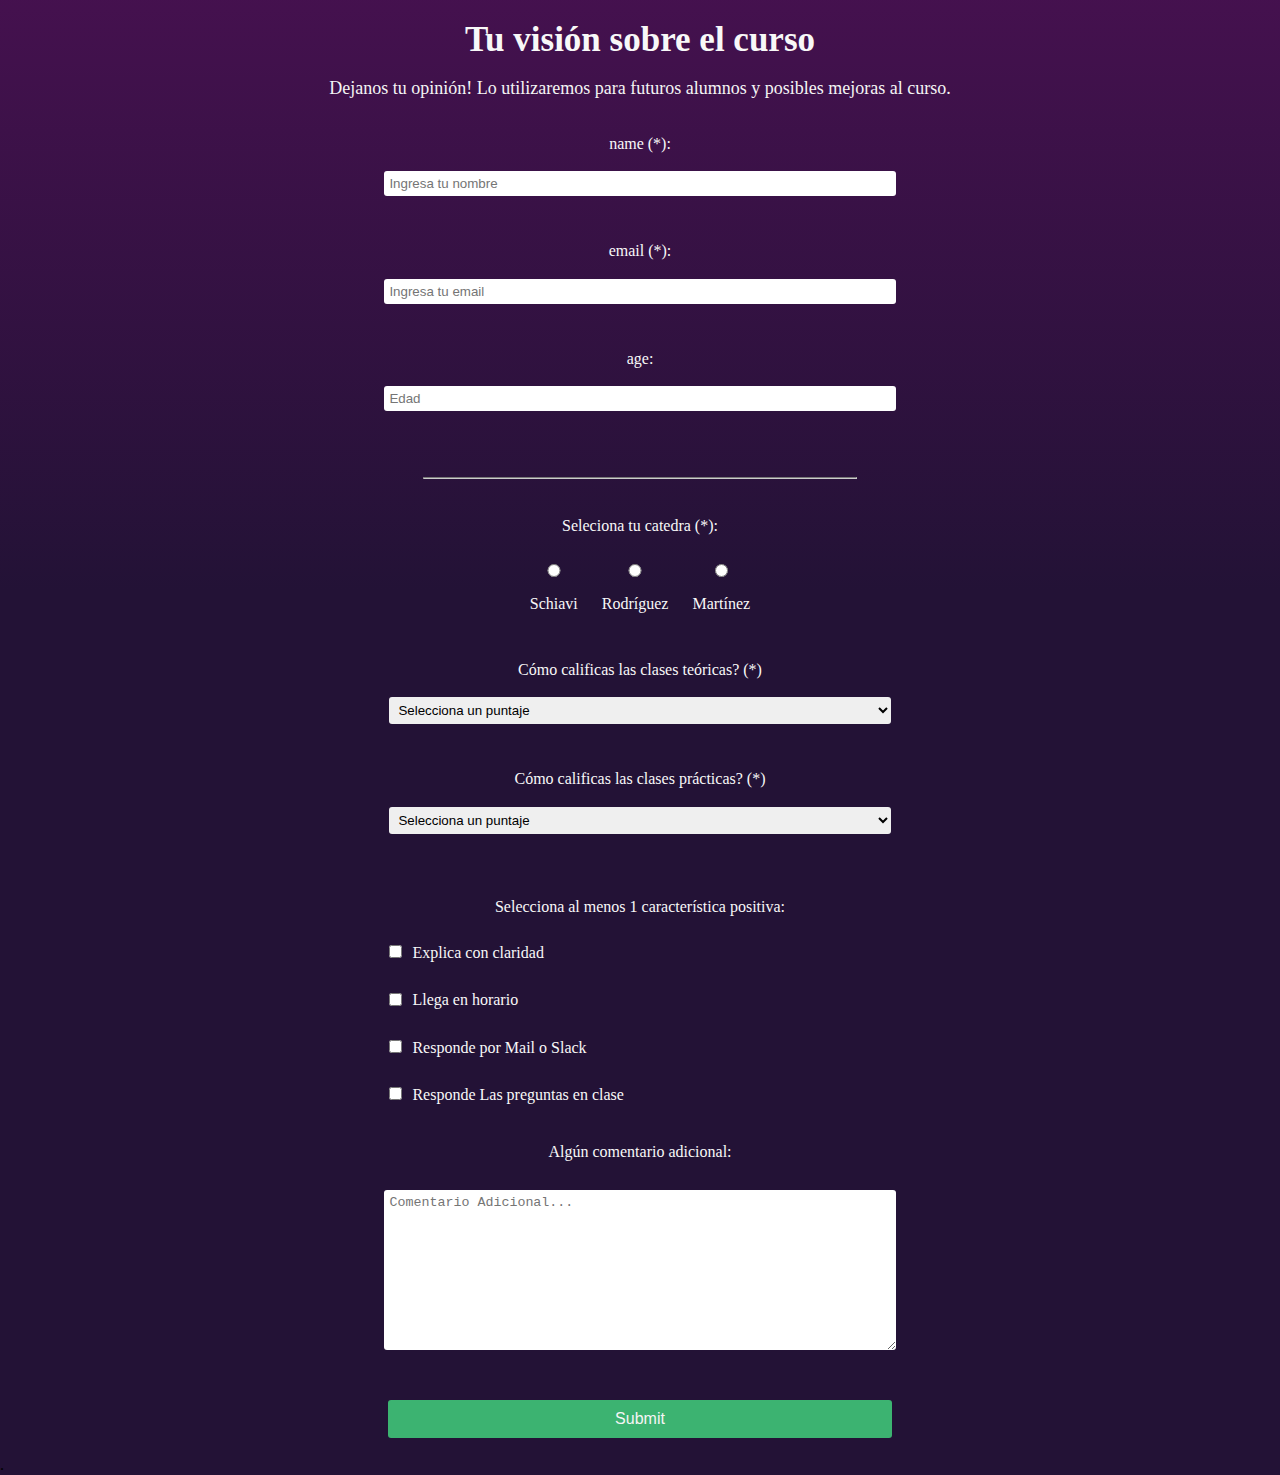
<file: Survey-Form/index.html>
<!DOCTYPE html>
<html lang="en">
<head>
    <meta charset="UTF-8">
    <meta http-equiv="X-UA-Compatible" content="IE=edge">
    <meta name="viewport" content="width=device-width, initial-scale=1.0">
    <link rel="stylesheet" href="styles.css">
    <title>Survey Form</title>
</head>
<div class="container">
    <body>
        <h1 id="title">Tu visión sobre el curso</h1>
        <p id="description">Dejanos tu opinión! Lo utilizaremos para futuros alumnos y posibles mejoras al curso.</p>
        <form id="survey-form" action="submit">
            <fieldset id="personal-info">
                <label id="name-label" for="name">name (*): <input placeholder="Ingresa tu nombre" id="name" name="name" type="text" value="" required/></label>
                <label id="email-label" for="email">email (*): <input placeholder="Ingresa tu email" id="email" name="email" type="email" value="" required/></label>
                <label id="number-label" for="number">age: <input placeholder="Edad" id="number" name="age" type="number" value="" min="18" max="120"/></label>
            </fieldset>
            <hr>
            <fieldset class="class-questions">
                <label id="select-label" for="">Seleciona tu catedra (*): <br>
                    <label class="select-class" for="first-class"><input id="first-class" class="select-input" type="radio" value="Schiavi" name="cathedra"/>Schiavi</label>
                    <label class="select-class" for="second-class"><input id="second-class" class="select-input" type="radio" value="Rodriguez" name="cathedra"/>Rodríguez</label>
                    <label class="select-class" for="third-class"><input id="third-class" class="select-input" type="radio" value="Rodriguez" name="cathedra"/>Martínez</label>
                </label>
                <label for="dropdown-theory">Cómo calificas las clases teóricas? (*)
                    <select name="theoric-question" id="dropdown" required>
                        <option selected disabled value="">Selecciona un puntaje</option>
                        <option value="1">1</option>
                        <option value="2">2</option>
                        <option value="3">3</option>
                        <option value="4">4</option>
                        <option value="5">5</option>
                    </select>
                </label>
                <label for="dropdown-practice"> Cómo calificas las clases prácticas? (*)
                    <select name="practice-question" id="dropdown-practice" required>
                        <option selected disabled value="">Selecciona un puntaje</option>
                        <option value="1">1</option>
                        <option value="2">2</option>
                        <option value="3">3</option>
                        <option value="4">4</option>
                        <option value="5">5</option>
                    </select>
                </label>
            </fieldset>
            <fieldset class="class-questions">
                <div class="last-question">
                    <label for="">Selecciona al menos 1 característica positiva:</label>
                    <label class="checkbox-label" for="op1"><input type="checkbox" name="Brightness" id="op1" value="clarity"/>Explica con claridad</label>
                    <label class="checkbox-label" for="op2"><input type="checkbox" name="punctual" id="op2" value="punctual"/>Llega en horario</label>
                    <label class="checkbox-label" for="op3"><input type="checkbox" name="online-fast-response" id="op3" value="mail-response"/>Responde por Mail o Slack</label>
                    <label class="checkbox-label" for="op4"><input type="checkbox" name="class-fast-response" id="op4" value="class-respose"/>Responde Las preguntas en clase</label>
                </div>
                <label id="comment-title" for="comment">Algún comentario adicional:</label>
                <label for=""><textarea name="" id="comment" cols="30" rows="10" placeholder="Comentario Adicional..."></textarea></label>
            </fieldset>
            <input id="submit" type="submit"/>
        </form>
    </body>
    <footer>.
    </footer>
</div>
</html>
</file>
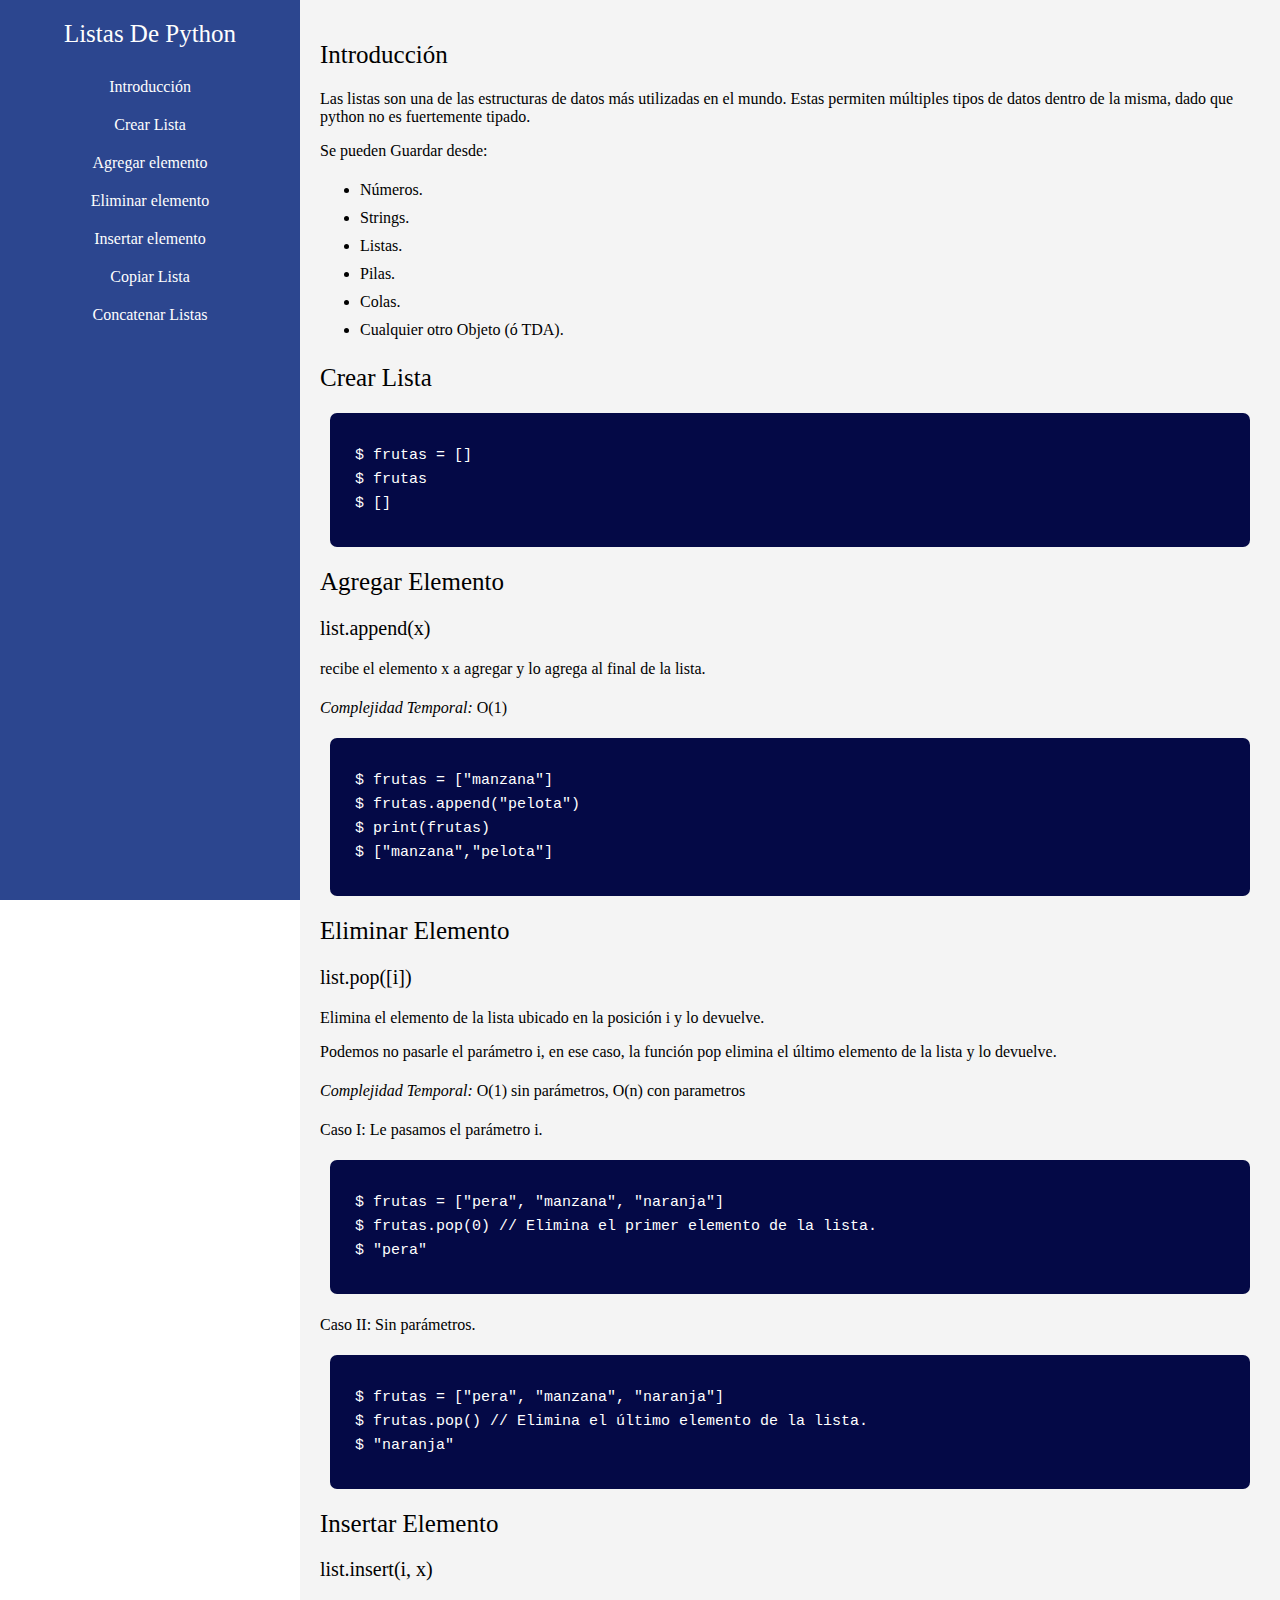
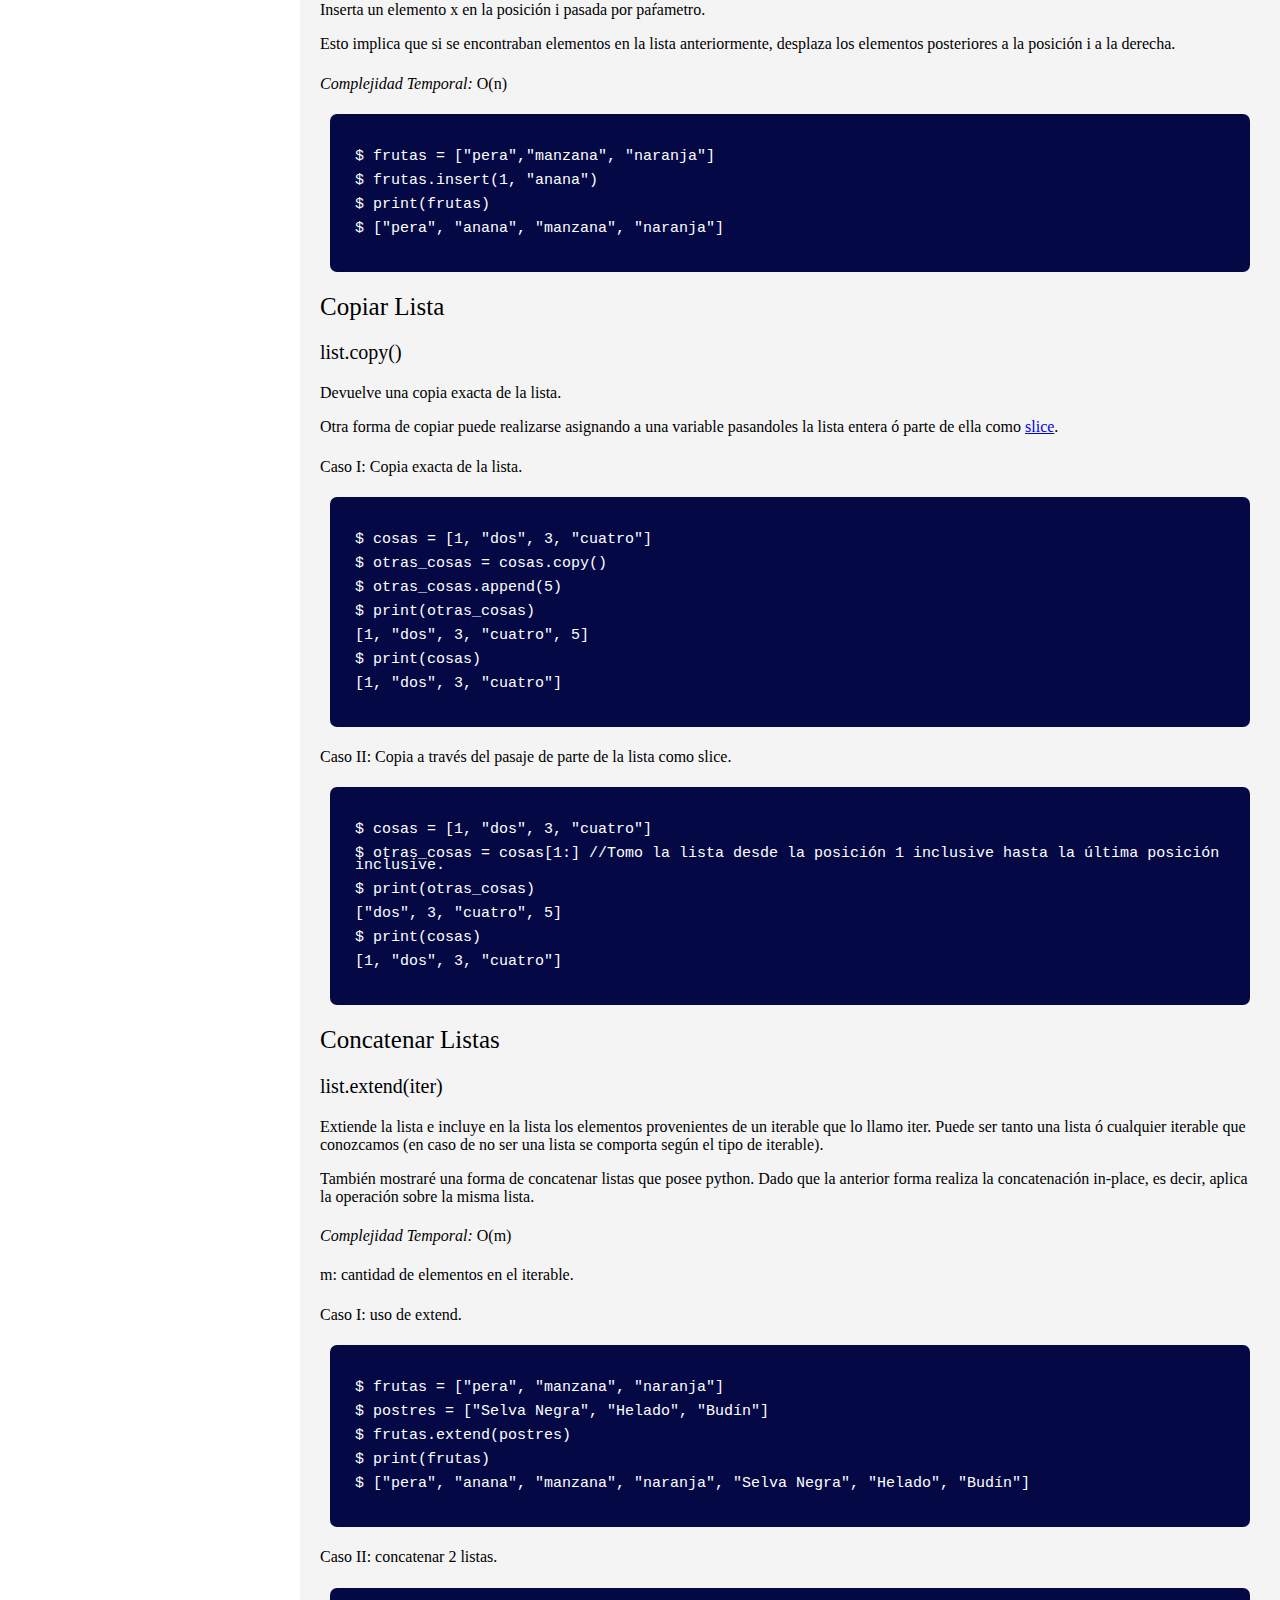
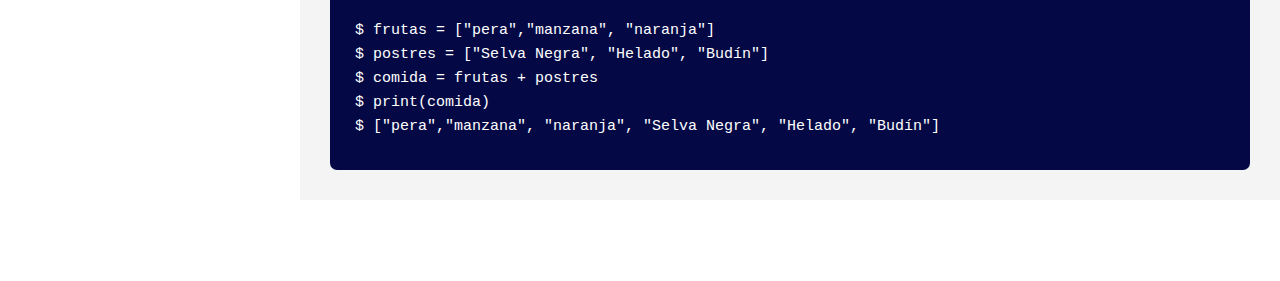
<file: Technical-Documentation/index.html>
<!DOCTYPE html>
<html lang="en">
<head>
    <meta charset="UTF-8">
    <meta http-equiv="X-UA-Compatible" content="IE=edge">
    <meta name="viewport" content="width=device-width, initial-scale=1.0">
    <link rel="stylesheet" href="styles.css">
    <title>Documentación listas de Python</title>
</head>
<body>
    <div id="container-doc">
        <nav id="navbar">
            <header id="title-nav">Listas De Python</header>
            <ul id="list-nav">
                <li class="elem-indice">
                    <a class="nav-link" href="#Introducción">Introducción</a>
                </li>
                <li class="elem-indice">
                    <a class="nav-link" href="#Crear_Lista">Crear Lista</a>
                </li>
                <li class="elem-indice">
                    <a class="nav-link" href="#Agregar_Elemento">Agregar elemento</a>
                </li>
                <li class="elem-indice">
                    <a class="nav-link" href="#Eliminar_Elemento">Eliminar elemento</a>
                </li>
                <li class="elem-indice">
                    <a class="nav-link" href="#Insertar_Elemento">Insertar elemento</a>
                </li>
                <li class="elem-indice">
                    <a class="nav-link" href="#Copiar_Lista">Copiar Lista</a>
                </li>
                <li class="elem-indice">
                    <a class="nav-link" href="#Concatenar_Listas">Concatenar Listas</a>
                </li>
            </ul>
        </nav>
        <main id="main-doc">
            <section id="Introducción" class="main-section">
                <header>
                    <h2>Introducción</h2>
                </header>
                <p>
                    Las listas son una de las estructuras de datos más utilizadas en el mundo. 
                    Estas permiten múltiples tipos de datos dentro de la misma,
                    dado que python no es fuertemente tipado. 
                    
                    <p>Se pueden Guardar desde:
                        <ul>
                            <li class="introduccion-link">Números.</li>
                            <li class="introduccion-link">Strings.</li>
                            <li class="introduccion-link">Listas.</li>
                            <li class="introduccion-link">Pilas.</li>
                            <li class="introduccion-link">Colas.</li>
                            <li class="introduccion-link">Cualquier otro Objeto (ó TDA).</li>
                        </ul>
                    </p>
                </p>
            </section>
            <section id="Crear_Lista" class="main-section">
                <header>
                    <h2>Crear Lista</h2>
                </header>
                <pre>
                    <code class="code-example">
                        $ frutas = []

                        $ frutas

                        $ []
                    </code>
                </pre>
            </section>
            <section id="Agregar_Elemento" class="main-section">
                <header>
                    <h2>Agregar Elemento</h2>
                </header>
                <h3>list.append(x)</h3>
                <p>recibe el elemento x a agregar y lo agrega al final de la lista.</p>
                <h4><i>Complejidad Temporal:</i> O(1)</h4>
                <pre>
                    <code class="code-example">
                        $ frutas = ["manzana"]

                        $ frutas.append("pelota")

                        $ print(frutas)

                        $ ["manzana","pelota"]
                    </code>
                </pre>
            </section>
            <section id="Eliminar_Elemento" class="main-section">
                <header>
                    <h2>Eliminar Elemento</h2>
                </header>
                <h3>list.pop([i])</h3>
                <p>
                    Elimina el elemento de la lista ubicado en la posición i y lo devuelve.
                </p>
                <p>
                    Podemos no pasarle el parámetro i, en ese caso, 
                    la función pop elimina el último elemento de la lista y lo devuelve.
                </p>
                <h4><i>Complejidad Temporal:</i> O(1) sin parámetros, O(n) con parametros</h4>
                <div>
                    <h4>Caso I: Le pasamos el parámetro i.</h4>
                </div>
                <pre>
                    <code class="code-example">
                        $ frutas = ["pera", "manzana", "naranja"]

                        $ frutas.pop(0) // Elimina el primer elemento de la lista.

                        $ "pera"
                    </code>
                </pre>
                <div><h4>Caso II: Sin parámetros.</h4></div>
                <pre>
                    <code class="code-example">
                        $ frutas = ["pera", "manzana", "naranja"]

                        $ frutas.pop() // Elimina el último elemento de la lista.

                        $ "naranja"
                    </code>
                </pre>
            </section>
            <section id="Insertar_Elemento" class="main-section">
                <header>
                    <h2>Insertar Elemento</h2>
                </header>
                <h3>list.insert(i, x)</h3>
                <p>
                    Inserta un elemento x en la posición i pasada por paŕametro.
                </p>
                <p>
                    Esto implica que si se encontraban elementos en la lista anteriormente, 
                    desplaza los elementos posteriores a la posición i a la derecha.
                </p>
                <h4><i>Complejidad Temporal:</i> O(n)</h4>
                <pre>
                    <code class="code-example">
                        $ frutas = ["pera","manzana", "naranja"]

                        $ frutas.insert(1, "anana")

                        $ print(frutas)

                        $ ["pera", "anana", "manzana", "naranja"]
                    </code>
                </pre>
            </section>
            <section id="Copiar_Lista" class="main-section">
                <header>
                    <h2>Copiar Lista</h2>
                </header>
                <h3>list.copy()</h3>
                <p>
                    Devuelve una copia exacta de la lista.
                </p>
                <p>
                    Otra forma de copiar puede realizarse asignando a una variable pasandoles la lista entera ó parte de ella 
                    como <a href="https://www.geeksforgeeks.org/python-list-slicing/" target="_blank">slice</a>.
                </p>
                <div>
                    <h4>Caso I: Copia exacta de la lista.</h4>
                </div>
                <pre>
                    <code class="code-example">
                        $ cosas = [1, "dos", 3, "cuatro"] 
                        
                        $ otras_cosas = cosas.copy()

                        $ otras_cosas.append(5)

                        $ print(otras_cosas)

                        [1, "dos", 3, "cuatro", 5]

                        $ print(cosas)

                        [1, "dos", 3, "cuatro"]
                    </code>
                </pre>
                <div>
                    <h4>Caso II: Copia a través del pasaje de parte de la lista como slice.</h4>
                </div>
                <pre>
                    <code class="code-example">
                        $ cosas = [1, "dos", 3, "cuatro"] 
                        
                        $ otras_cosas = cosas[1:] //Tomo la lista desde la posición 1 inclusive hasta la última posición inclusive.

                        $ print(otras_cosas)

                        ["dos", 3, "cuatro", 5]

                        $ print(cosas)

                        [1, "dos", 3, "cuatro"]
                    </code>
                </pre>
            </section>
            <section id="Concatenar_Listas" class="main-section">
                <header>
                    <h2>Concatenar Listas</h2>
                </header>
                <h3>list.extend(iter)</h3>
                <p>
                    Extiende la lista e incluye en la lista los elementos provenientes de un iterable que lo llamo iter. 
                    Puede ser tanto una lista ó cualquier iterable que conozcamos (en caso de no ser una lista se comporta según el tipo de iterable).
                </p>
                <p>
                    También mostraré una forma de concatenar listas que posee python. 
                    Dado que la anterior forma realiza la concatenación in-place, es decir, 
                    aplica la operación sobre la misma lista.
                </p>
                <h4><i>Complejidad Temporal: </i>O(m)</h4>
                <p>m: cantidad de elementos en el iterable.</p>
                <div><h4>Caso I: uso de extend. </h4></div>
                <pre>
                    <code class="code-example">
                        $ frutas = ["pera", "manzana", "naranja"]

                        $ postres = ["Selva Negra", "Helado", "Budín"]

                        $ frutas.extend(postres)

                        $ print(frutas)

                        $ ["pera", "anana", "manzana", "naranja", "Selva Negra", "Helado", "Budín"]
                    </code>
                </pre>
                <div><h4>Caso II: concatenar 2 listas. </h4></div>
                <pre>
                    <code class="code-example">
                        $ frutas = ["pera","manzana", "naranja"]

                        $ postres = ["Selva Negra", "Helado", "Budín"]

                        $ comida = frutas + postres

                        $ print(comida)

                        $ ["pera","manzana", "naranja", "Selva Negra", "Helado", "Budín"]
                    </code>
                </pre>
            </section>
        </main>
    </div>
</body>
</html>
</file>
<file: Survey-Form/styles.css>
html {
    line-height: 1.15; /* 1 */
    -webkit-text-size-adjust: 100%; /* 2 */
}

body{
    margin: 0px;
}

hr {
    height: 0.1px;
    background-color: #ccc;
    border-color: #ccc;
    width: 60%;
    margin: 20px auto;
  }

.container{
    background: linear-gradient(rgba(67, 15, 77, 0.992), rgb(35, 18, 54) 40%);
    display: block;
    min-height: 100vh;
}

#survey-form{
    max-width: 720px;
    min-width: 300px;
    margin: 0px auto;
}

select{
    margin: none;
    width: 70%;
}

#title {
    margin: 0px 0px auto;
    padding-top: 20px;
    text-align: center;
    color: rgb(248, 248, 248);
    font-size: 35px;
}

#description{
    text-align: center;
    color: whitesmoke;
    font-size: 18px;
}

#personal-info, .class-questions{
    padding: 0px;
    border: none;
}

.select-class{
    display: inline-block;
    margin: 10px 10px;
}

label, input, select{
    margin: 18px auto;
    display: block;
}

input, select, textarea{
    border: none;
    padding: 5px 5px;
    width: 70%;
    border-radius: 3px;
}

#submit{
    padding: 10px 0px; 
    background-color:#3cb371;
    color: whitesmoke;
    font-size: 16px;
}

#submit:hover{
    background-color: #2b8855;
}

label{
    color:rgb(248, 248, 248);
    text-align: center;
    padding-bottom: 10px;
}

input:focus{
    border: 1px solid rgb(35, 18, 54);
    box-shadow: 0 0 5px #719ECE;
    outline: none;
}

input[type="checkbox"]{
    width: unset;
    display: inline;
    margin: 0px 10px 5px 0px;
    vertical-align: middle;
}

.checkbox-label{
    width: 70%;
    text-align: left;
    vertical-align: middle;
}

.last-question{
    display: block;
}

#comment-title {
    padding-top: 10px;
}
</file>
<file: Technical-Documentation/styles.css>
html{
    margin: 0px;
    scroll-behavior: smooth;
}

body{
    box-sizing: border-box;
    margin: 0px;
}

pre{
    background-color: rgb(4, 9, 70);
    line-height: 12px;
    margin: 10px;
    padding: 25px;
    border-radius: 7px;
    text-align: left;
    white-space: pre-line;
}

.code-example{
    font-size: 15px;
    color: #fff;
}

#container-doc{
    display: flex;
}

#main-doc{
    background-color: #f4f4f4;
    padding: 20px 20px;
    margin-left: 300px;
}

#title-nav{
    padding: 20px 0px;
    font-size: 25px;
    text-align: center;
    color: #fefefe;
}

#list-nav{
    padding: 0;
    margin: auto;
    width: 100%;
    text-align: center;
}

.nav-link{
    padding: 10px 0px;
    display: block;
    color: #fefefe;
    text-decoration: none;
}

.nav-link:hover{
    background-color: rgb(4, 9, 70);
}

.elem-indice{
    margin: 0px;
    width: 100%;
    list-style: none;
}

#navbar{
    position: fixed;
    top: 0px;
    left: 0px;
    min-width: 300px;
    width: 15%;
    height: 100%;
    background-color: rgb(44, 70, 143);
}

.introduccion-link{
    padding: 5px 0px;
}

h2{
    font-weight: 400;
    font-size: 25px;
}

h3{
    font-weight: 350;
    font-size: 20px;
}

h4{
    font-weight: 250;
    font-size: 16px;
}



@media (max-width: 768px){
    #container-doc{
        display: flex;
        flex-direction: column;
        flex-wrap: wrap;
    }
    
    #navbar{
        position: static;
        min-width: 300px;
        width: 100%;
        height: auto;
        background-color: rgb(44, 70, 143);
    }

    #main-doc{
        margin-left: 0px;
    }

}
</file>
